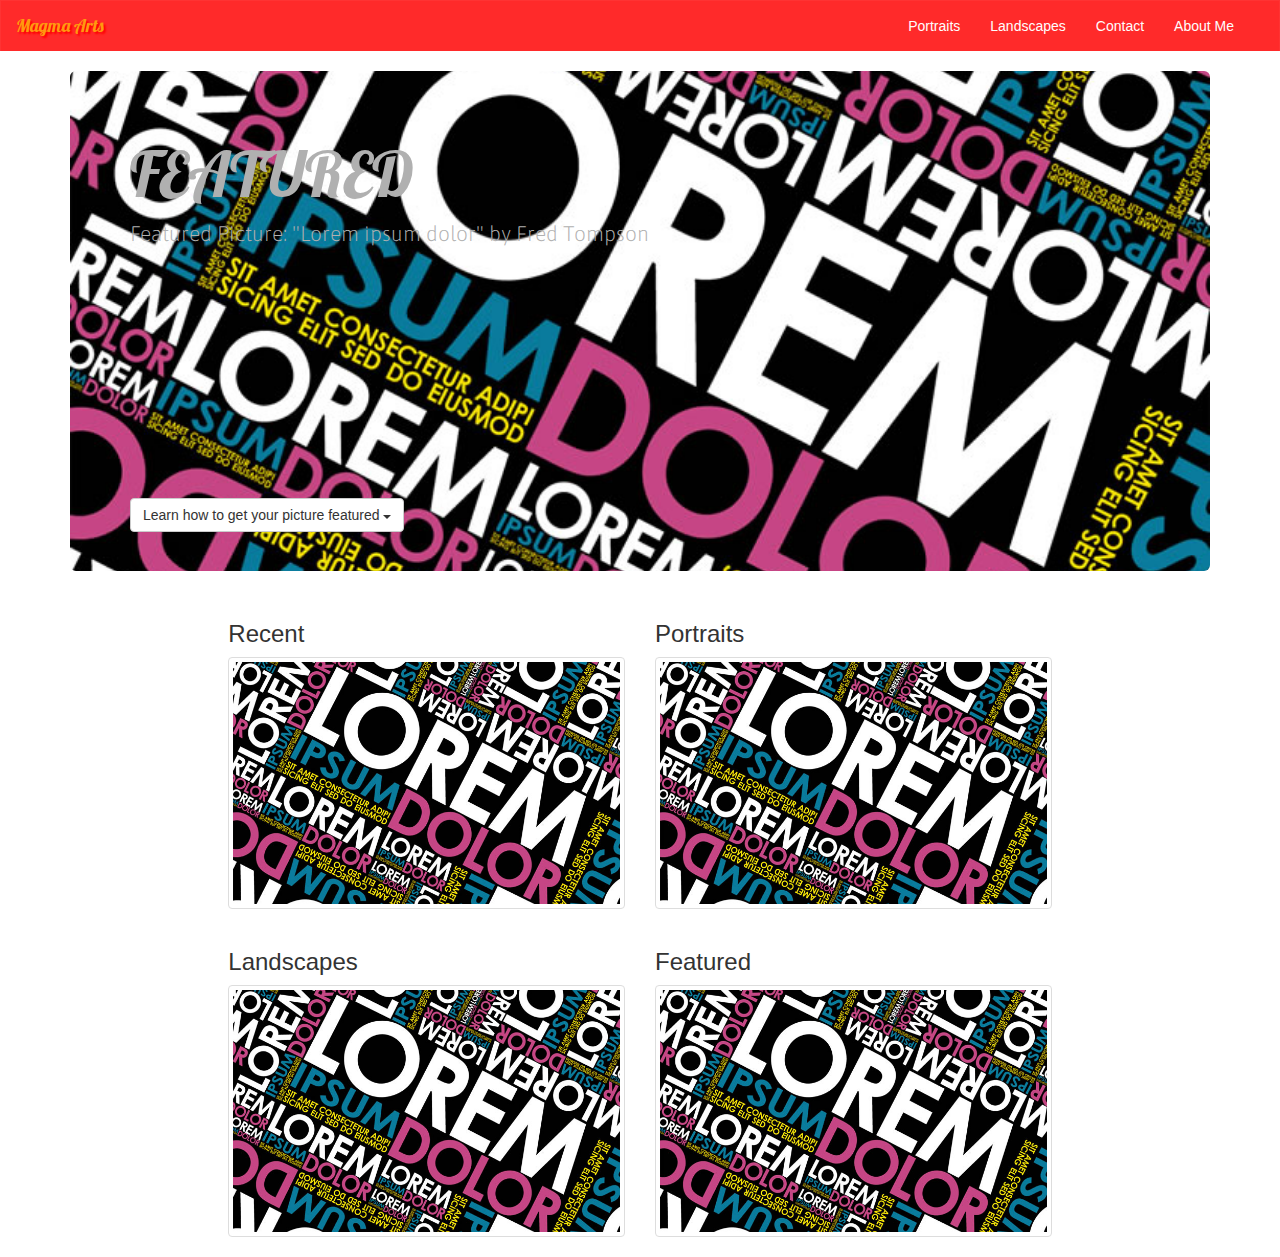
<file: index.html>
<!DOCTYPE html>
<html lang="en">
<head>
  <meta charset="UTF-8">
  <meta name="viewport" content="width=device-width, initial-scale=1.0">
  <meta http-equiv="X-UA-Compatible" content="ie=edge">
  <title>Magma Arts</title>
  <link rel="stylesheet" href="css/bootstrap.min.css">
  <link rel="stylesheet" href="css/styles.css">
  <link rel="stylesheet" href="featured.html">
  <link rel="stylesheet" href="portraits.html">
  <link rel="stylesheet" href="landscapes.html">
  <link rel="stylesheet" href="recent.html">
  <link rel="stylesheet" href="contact.html">
  <link rel="stylesheet" href="about.html">
</head>
<body>
  <header><!-- start of nav -->
    <nav class="navbar navbar-inverse">
      <div class="container-fluid">
        <!-- Brand and toggle get grouped for better mobile display -->
        <div class="navbar-header">
          <button type="button" class="navbar-toggle collapsed" data-toggle="collapse" data-target="#bs-example-navbar-collapse-1" aria-expanded="false">
            <span class="sr-only">Toggle navigation</span>
            <span class="icon-bar"></span>
            <span class="icon-bar"></span>
            <span class="icon-bar"></span>
          </button>
          <a class="navbar-brand lobster-text logo" href="index.html">Magma Arts</a>
        </div>

        <!-- Collect the nav links, forms, and other content for toggling -->
        <div class="collapse navbar-collapse navbar-right" id="bs-example-navbar-collapse-1">
          <ul class="nav navbar-nav nav-right">
            <li><a href="portraits.html">Portraits</a></li>
            <li><a href="landscapes.html">Landscapes</a></li>
            <li><a href="contact.html">Contact</a></li>
            <li><a href="about.html">About Me</a></li>
          </ul>
        </div><!-- /.navbar-collapse -->
      </div><!-- /.container-fluid -->
    </nav>
  </header><!-- end of nav -->
  <div class="container-fluid"></div>
  <div class="container"><!-- start of jumbotron -->
    <div class="jumbotron hero-img">
      <h1 class="lobster-text">FEATURED</h1>
      <p class="asap-text">Featured Picture: "Lorem ipsum dolor" by Fred Tompson</p>
      <div class="dropdown dropdown-postion">
        <button class="btn btn-default dropdown-toggle" type="button" id="dropdownMenu1" data-toggle="dropdown" aria-haspopup="true" aria-expanded="true">
          Learn how to get your picture featured
          <span class="caret"></span>
        </button>
        <ul class="dropdown-menu dropdown-width" aria-labelledby="dropdownMenu1">
          <li>Go to "Contact", and on contact, do your email, select "GET FEATURED", put your photo you want to get featured in the file selection, add a message then send. I will go down the list by who sent first</li>
        </ul>
      </div>
    </div>
  </div><!-- end of jumbotron -->
  <div class="container-fluid">
    <div class="row">
      <div class="col-sm-4 col-sm-offset-2 col-xs-12">
        <h3>Recent</h3>
        <a href="recent.html" class="thumbnail">
          <img src="img/lorem-ipsum-filler-text.jpg" alt="...">
        </a>
      </div>
      <div class="col-sm-4 col-xs-12">
        <h3>Portraits</h3>
        <a href="portraits.html" class="thumbnail">
          <img src="img/lorem-ipsum-filler-text.jpg" alt="...">
        </a>
      </div>
    </div>
    <div class="row">
      <div class="col-sm-4 col-sm-offset-2 col-xs-12">
        <h3>Landscapes</h3>
        <a href="landscapes.html" class="thumbnail">
          <img src="img/lorem-ipsum-filler-text.jpg" alt="...">
        </a>
      </div>
      <div class="col-sm-4 col-xs-12">
        <h3>Featured</h3>
        <a href="featured.html" class="thumbnail">
          <img src="img/lorem-ipsum-filler-text.jpg" alt="...">
        </a>
      </div>
    </div>
  </div>
  <!-- javascript	 -->
	<script src="https://ajax.googleapis.com/ajax/libs/jquery/1.11.3/jquery.min.js"></script>
	<script src="js/bootstrap.min.js"></script>
  <script src="js/script.js"></script>
</body>
</html>
</file>
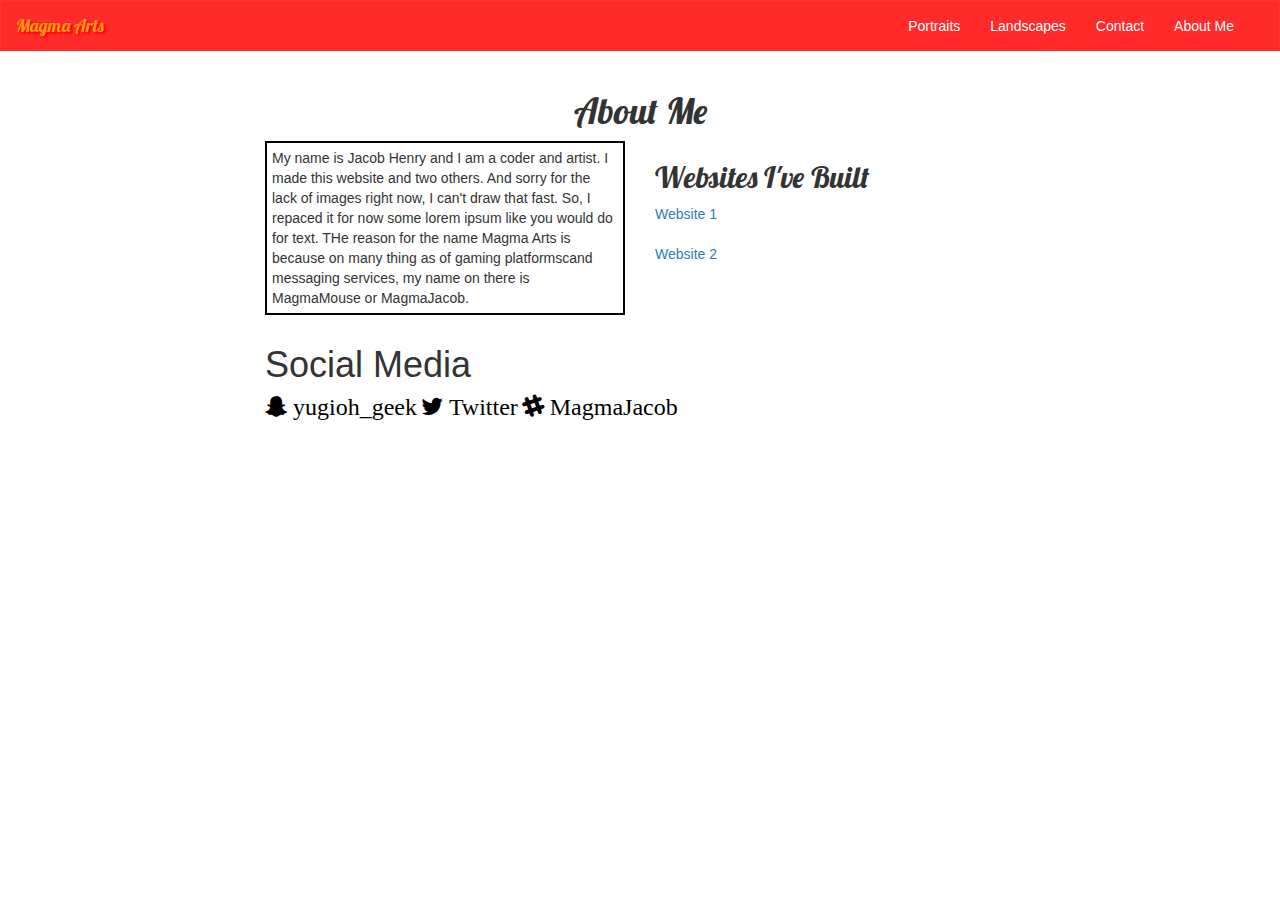
<file: about.html>
<!DOCTYPE html>
<html lang="en">
<head>
  <meta charset="UTF-8">
  <meta name="viewport" content="width=device-width, initial-scale=1.0">
  <meta http-equiv="X-UA-Compatible" content="ie=edge">
  <title>About Me</title>
  <link rel="stylesheet" href="css/bootstrap.min.css">
  <link rel="stylesheet" href="css/font-awesome.min.css">
  <link rel="stylesheet" href="css/styles.css">
  <link rel="stylesheet" href="featured.html">
  <link rel="stylesheet" href="portraits.html">
  <link rel="stylesheet" href="landscapes.html">
  <link rel="stylesheet" href="recent.html">
  <link rel="stylesheet" href="contact.html">
</head>
<body>
  <header><!-- start of nav -->
    <nav class="navbar navbar-inverse">
      <div class="container-fluid">
        <!-- Brand and toggle get grouped for better mobile display -->
        <div class="navbar-header">
          <button type="button" class="navbar-toggle collapsed" data-toggle="collapse" data-target="#bs-example-navbar-collapse-1" aria-expanded="false">
            <span class="sr-only">Toggle navigation</span>
            <span class="icon-bar"></span>
            <span class="icon-bar"></span>
            <span class="icon-bar"></span>
          </button>
          <a class="navbar-brand lobster-text logo" href="index.html">Magma Arts</a>
        </div>

        <!-- Collect the nav links, forms, and other content for toggling -->
        <div class="collapse navbar-collapse navbar-right" id="bs-example-navbar-collapse-1">
          <ul class="nav navbar-nav nav-right">
            <li><a href="portraits.html">Portraits</a></li>
            <li><a href="landscapes.html">Landscapes</a></li>
            <li><a href="contact.html">Contact</a></li>
            <li><a href="about.html">About Me</a></li>
          </ul>
        </div><!-- /.navbar-collapse -->
      </div><!-- /.container-fluid -->
    </nav>
  </header><!-- end of nav -->
  <div class="container">
    <div class="row">
      <h1 class="text-center lobster-text">About Me</h1>
    </div>
    <div class="row">
      <div class="col-sm-4 col-sm-offset-2 col-xs-12">
        <p class="border padding">My name is Jacob Henry and I am a coder and artist. I made this website and two others. And sorry for the lack of images right now, I can't draw that fast. So, I repaced it for now some lorem ipsum like you would do for text. THe reason for the name Magma Arts is because on many thing as of gaming platformscand messaging services, my name on there is MagmaMouse or MagmaJacob.</p>
      </div>
      <div class="col-sm-4 col-xs-12">
        <h2 class="lobster-text">Websites I've Built</h2>
        <a href="https://geekwiseb2.github.io/restaurante-july-17-MagmaJacob/">Website 1</a><br><br>
        <a href="https://geekwiseb2.github.io/petstore-july-2017-MagmaJacob/">Website 2</a>
      </div>
    </div>
    <div class="row">
      <div class="col-sm-8 col-sm-offset-2 col-xs-12">
        <h1>Social Media</h1>
        <i class="fa fa-snapchat-ghost icons" aria-hidden="true"> yugioh_geek</i>
        <i class="fa fa-twitter icons" aria-hidden="true"><a href="" class="icons"> Twitter</a></i>
        <i class="fa fa-slack icons" aria-hidden="true"> MagmaJacob</i>
      </div>
    </div>
  </div>
</body>
</html>
</file>
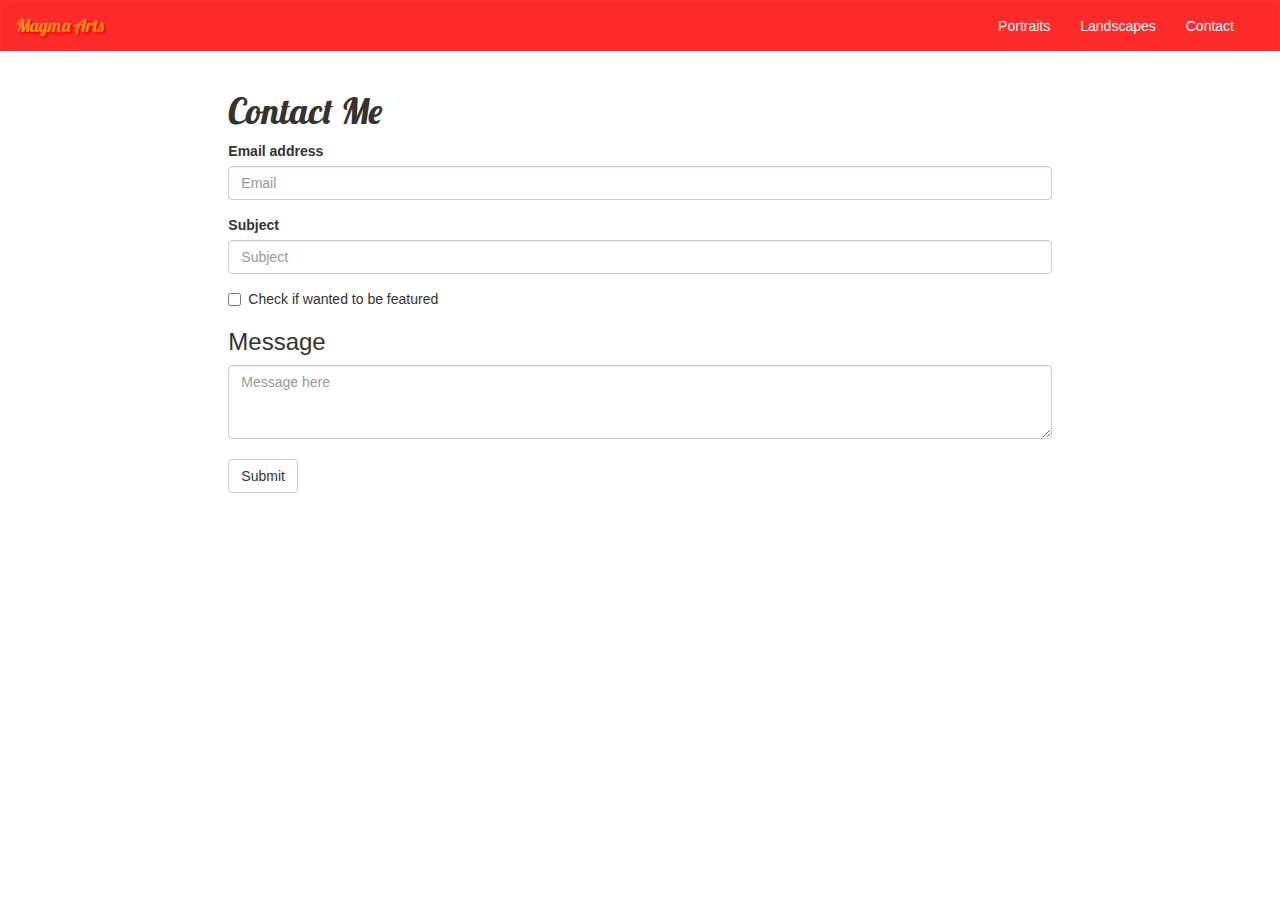
<file: contact.html>
<!DOCTYPE html>
<html lang="en">
<head>
  <meta charset="UTF-8">
  <meta name="viewport" content="width=device-width, initial-scale=1.0">
  <meta http-equiv="X-UA-Compatible" content="ie=edge">
  <title>Contact</title>
  <link rel="stylesheet" href="css/bootstrap.min.css">
  <link rel="stylesheet" href="css/styles.css">
  <link rel="stylesheet" href="featured.html">
  <link rel="stylesheet" href="portraits.html">
  <link rel="stylesheet" href="landscapes.html">
  <link rel="stylesheet" href="recent.html">
  <link rel="stylesheet" href="contact.html">
</head>
<body>
  <header><!-- start of nav -->
    <nav class="navbar navbar-inverse">
      <div class="container-fluid">
        <!-- Brand and toggle get grouped for better mobile display -->
        <div class="navbar-header">
          <button type="button" class="navbar-toggle collapsed" data-toggle="collapse" data-target="#bs-example-navbar-collapse-1" aria-expanded="false">
            <span class="sr-only">Toggle navigation</span>
            <span class="icon-bar"></span>
            <span class="icon-bar"></span>
            <span class="icon-bar"></span>
          </button>
          <a class="navbar-brand lobster-text logo" href="index.html">Magma Arts</a>
        </div>

        <!-- Collect the nav links, forms, and other content for toggling -->
        <div class="collapse navbar-collapse navbar-right" id="bs-example-navbar-collapse-1">
          <ul class="nav navbar-nav nav-right">
            <li><a href="portraits.html">Portraits</a></li>
            <li><a href="landscapes.html">Landscapes</a></li>
            <li><a href="contact.html">Contact</a></li>
          </ul>
        </div><!-- /.navbar-collapse -->
      </div><!-- /.container-fluid -->
    </nav>
  </header><!-- end of nav -->
  <div class="container-fluid">
    <div class="row">
      <div class="col-sm-8 col-sm-offset-2 col-xs-10">
        <h1 class="lobster-text">Contact Me</h1>
        <form>
          <div class="form-group">
            <label for="exampleInputEmail1">Email address</label>
            <input type="email" class="form-control" id="exampleInputEmail1" placeholder="Email">
          </div>
          <div class="form-group" id="appear">
            <label for="exampleInputPassword1">Subject</label>
            <input type="text" class="form-control" id="exampleInputPassword1 dissapear" placeholder="Subject">
          </div>
          <div class="checkbox">
            <label>
              <input type="checkbox" id="myInput"> Check if wanted to be featured
            </label>
          </div>
          <div class="form-group dissappear" id="dissappear">
            <label for="exampleInputFile">File input(Only if wanted to be featured)</label>
            <input type="file" id="exampleInputFile">
          </div>
          <h3>Message</h3>
          <textarea class="form-control sm-bottom-margin" rows="3" placeholder="Message here"></textarea>
          <button type="submit" class="btn btn-default">Submit</button>
        </form>
      </div>
    </div>
  </div>
  <!-- javascript	 -->
  <script src="https://ajax.googleapis.com/ajax/libs/jquery/1.11.3/jquery.min.js"></script>
  <script src="js/bootstrap.min.js"></script>
  <script src="js/script.js"></script>
</body>
</html>
</file>
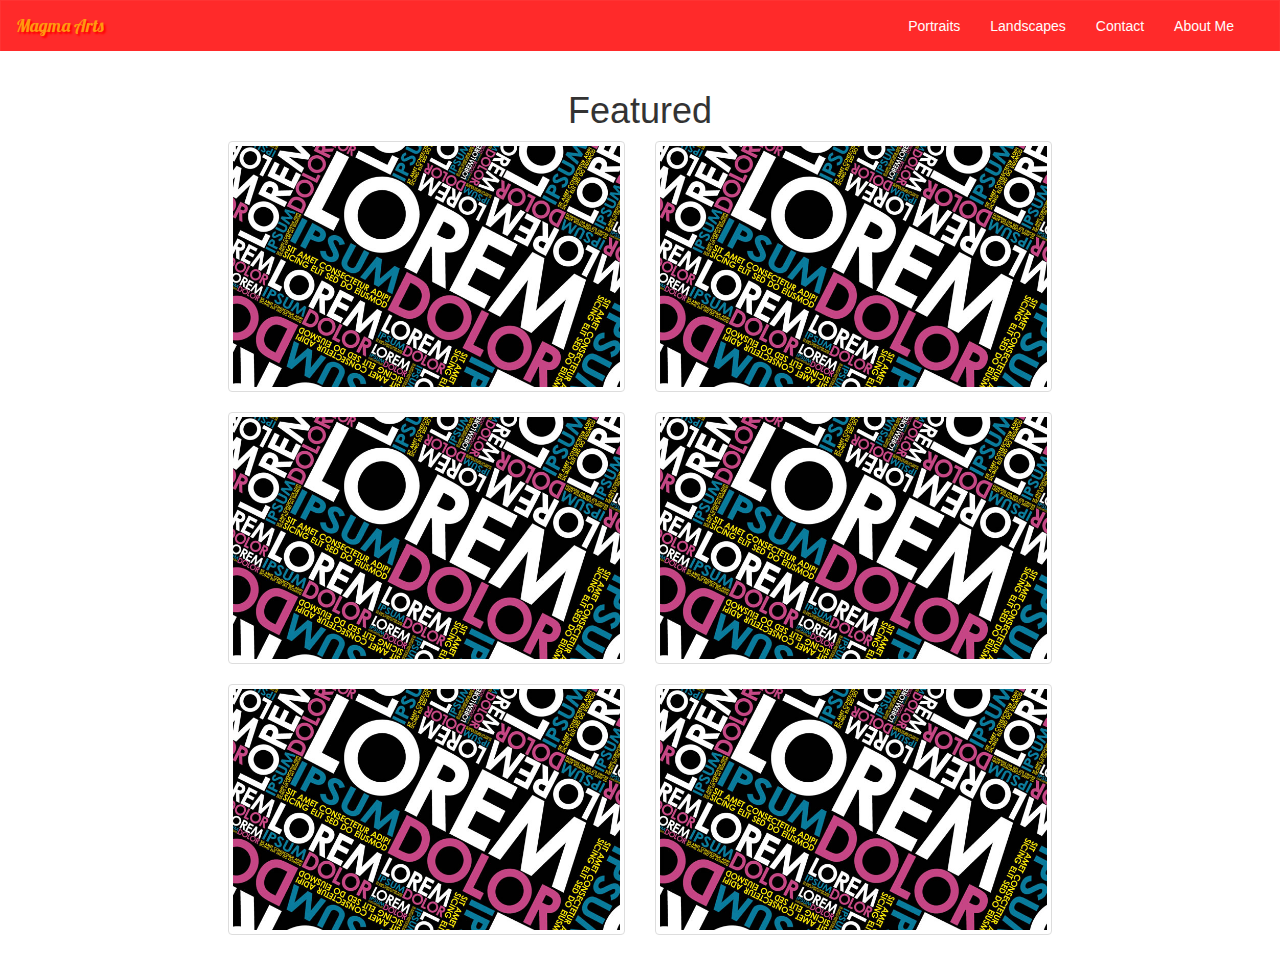
<file: featured.html>
<!DOCTYPE html>
<html lang="en">
<head>
  <meta charset="UTF-8">
  <meta name="viewport" content="width=device-width, initial-scale=1.0">
  <meta http-equiv="X-UA-Compatible" content="ie=edge">
  <title>Featured</title>
  <link rel="stylesheet" href="css/bootstrap.min.css">
  <link rel="stylesheet" href="css/styles.css">
  <link rel="stylesheet" href="featured.html">
  <link rel="stylesheet" href="portraits.html">
  <link rel="stylesheet" href="landscapes.html">
  <link rel="stylesheet" href="recent.html">
  <link rel="stylesheet" href="contact.html">
</head>
<body>
  <header><!-- start of nav -->
    <nav class="navbar navbar-inverse">
      <div class="container-fluid">
        <!-- Brand and toggle get grouped for better mobile display -->
        <div class="navbar-header">
          <button type="button" class="navbar-toggle collapsed" data-toggle="collapse" data-target="#bs-example-navbar-collapse-1" aria-expanded="false">
            <span class="sr-only">Toggle navigation</span>
            <span class="icon-bar"></span>
            <span class="icon-bar"></span>
            <span class="icon-bar"></span>
          </button>
          <a class="navbar-brand lobster-text logo" href="index.html">Magma Arts</a>
        </div>

        <!-- Collect the nav links, forms, and other content for toggling -->
        <div class="collapse navbar-collapse navbar-right" id="bs-example-navbar-collapse-1">
          <ul class="nav navbar-nav nav-right">
            <li><a href="portraits.html">Portraits</a></li>
            <li><a href="landscapes.html">Landscapes</a></li>
            <li><a href="contact.html">Contact</a></li>
            <li><a href="about.html">About Me</a></li>
          </ul>
        </div><!-- /.navbar-collapse -->
      </div><!-- /.container-fluid -->
    </nav>
  </header><!-- end of nav -->
  <div class="container-fluid">
    <div class="row">
      <div class="col-sm-8 col-sm-offset-2 col-xs-10">
        <h1 class="text-center">Featured</h1>
      </div>
    </div>
    <div class="row">
      <div class="col-sm-4 col-sm-offset-2 col-xs-12">
        <a href="#" class="thumbnail">
          <img src="img/lorem-ipsum-filler-text.jpg" alt="...">
        </a>
      </div>
      <div class="col-sm-4 col-xs-12">
        <a href="#" class="thumbnail">
          <img src="img/lorem-ipsum-filler-text.jpg" alt="...">
        </a>
      </div>
    </div>
    <div class="row">
      <div class="col-sm-4 col-sm-offset-2 col-xs-12">
        <a href="#" class="thumbnail">
          <img src="img/lorem-ipsum-filler-text.jpg" alt="...">
        </a>
      </div>
      <div class="col-sm-4 col-xs-12">
        <a href="#" class="thumbnail">
          <img src="img/lorem-ipsum-filler-text.jpg" alt="...">
        </a>
      </div>
    </div>
    <div class="row">
      <div class="col-sm-4 col-sm-offset-2 col-xs-12">
        <a href="#" class="thumbnail">
          <img src="img/lorem-ipsum-filler-text.jpg" alt="...">
        </a>
      </div>
      <div class="col-sm-4 col-xs-12">
        <a href="#" class="thumbnail">
          <img src="img/lorem-ipsum-filler-text.jpg" alt="...">
        </a>
      </div>
    </div>
  </div>
  <!-- javascript	 -->
  <script src="https://ajax.googleapis.com/ajax/libs/jquery/1.11.3/jquery.min.js"></script>
  <script src="js/bootstrap.min.js"></script>
</body>
</html>
</file>
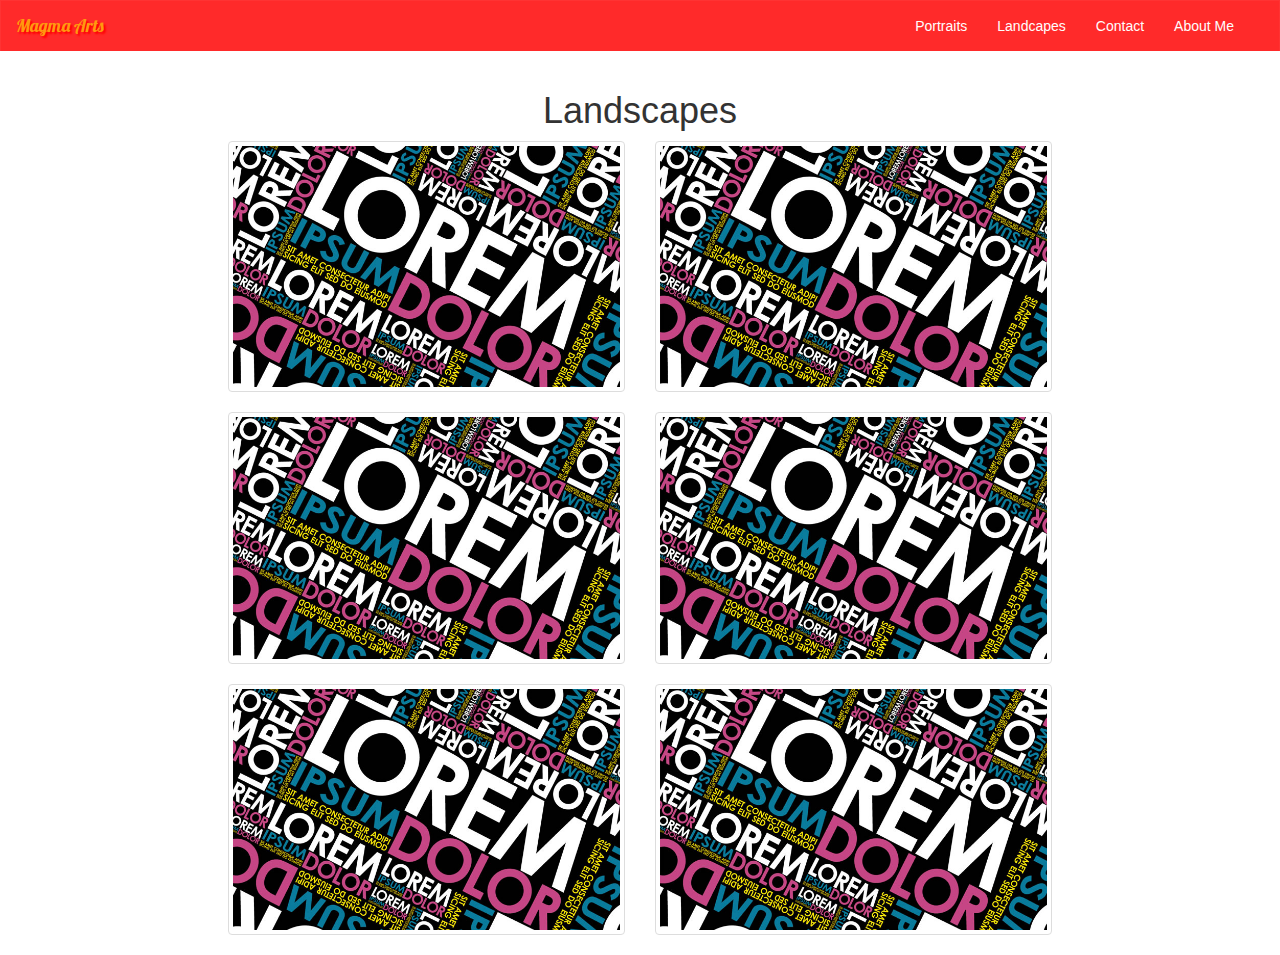
<file: landscapes.html>
<!DOCTYPE html>
<html lang="en">
<head>
  <meta charset="UTF-8">
  <meta name="viewport" content="width=device-width, initial-scale=1.0">
  <meta http-equiv="X-UA-Compatible" content="ie=edge">
  <title>Landscapes</title>
  <link rel="stylesheet" href="css/bootstrap.min.css">
  <link rel="stylesheet" href="css/styles.css">
  <link rel="stylesheet" href="featured.html">
  <link rel="stylesheet" href="portraits.html">
  <link rel="stylesheet" href="landscapes.html">
  <link rel="stylesheet" href="recent.html">
  <link rel="stylesheet" href="contact.html">
</head>
<body>
  <header><!-- start of nav -->
    <nav class="navbar navbar-inverse">
      <div class="container-fluid">
        <!-- Brand and toggle get grouped for better mobile display -->
        <div class="navbar-header">
          <button type="button" class="navbar-toggle collapsed" data-toggle="collapse" data-target="#bs-example-navbar-collapse-1" aria-expanded="false">
            <span class="sr-only">Toggle navigation</span>
            <span class="icon-bar"></span>
            <span class="icon-bar"></span>
            <span class="icon-bar"></span>
          </button>
          <a class="navbar-brand lobster-text logo" href="index.html">Magma Arts</a>
        </div>

        <!-- Collect the nav links, forms, and other content for toggling -->
        <div class="collapse navbar-collapse navbar-right" id="bs-example-navbar-collapse-1">
          <ul class="nav navbar-nav nav-right">
            <li><a href="portraits.html">Portraits</a></li>
            <li><a href="landscapes.html">Landcapes</a></li>
            <li><a href="contact.html">Contact</a></li>
            <li><a href="about.html">About Me</a></li>
          </ul>
        </div><!-- /.navbar-collapse -->
      </div><!-- /.container-fluid -->
    </nav>
  </header><!-- end of nav -->
  <div class="container-fluid">
    <div class="row">
      <div class="col-sm-8 col-sm-offset-2 col-xs-10">
        <h1 class="text-center">Landscapes</h1>
      </div>
    </div>
    <div class="row">
      <div class="col-sm-4 col-sm-offset-2 col-xs-12">
        <a href="#" class="thumbnail">
          <img src="img/lorem-ipsum-filler-text.jpg" alt="...">
        </a>
      </div>
      <div class="col-sm-4 col-xs-12">
        <a href="#" class="thumbnail">
          <img src="img/lorem-ipsum-filler-text.jpg" alt="...">
        </a>
      </div>
    </div>
    <div class="row">
      <div class="col-sm-4 col-sm-offset-2 col-xs-12">
        <a href="#" class="thumbnail">
          <img src="img/lorem-ipsum-filler-text.jpg" alt="...">
        </a>
      </div>
      <div class="col-sm-4 col-xs-12">
        <a href="#" class="thumbnail">
          <img src="img/lorem-ipsum-filler-text.jpg" alt="...">
        </a>
      </div>
    </div>
    <div class="row">
      <div class="col-sm-4 col-sm-offset-2 col-xs-12">
        <a href="#" class="thumbnail">
          <img src="img/lorem-ipsum-filler-text.jpg" alt="...">
        </a>
      </div>
      <div class="col-sm-4 col-xs-12">
        <a href="#" class="thumbnail">
          <img src="img/lorem-ipsum-filler-text.jpg" alt="...">
        </a>
      </div>
    </div>
  </div>
  <!-- javascript	 -->
  <script src="https://ajax.googleapis.com/ajax/libs/jquery/1.11.3/jquery.min.js"></script>
  <script src="js/bootstrap.min.js"></script>
</body>
</html>
</file>
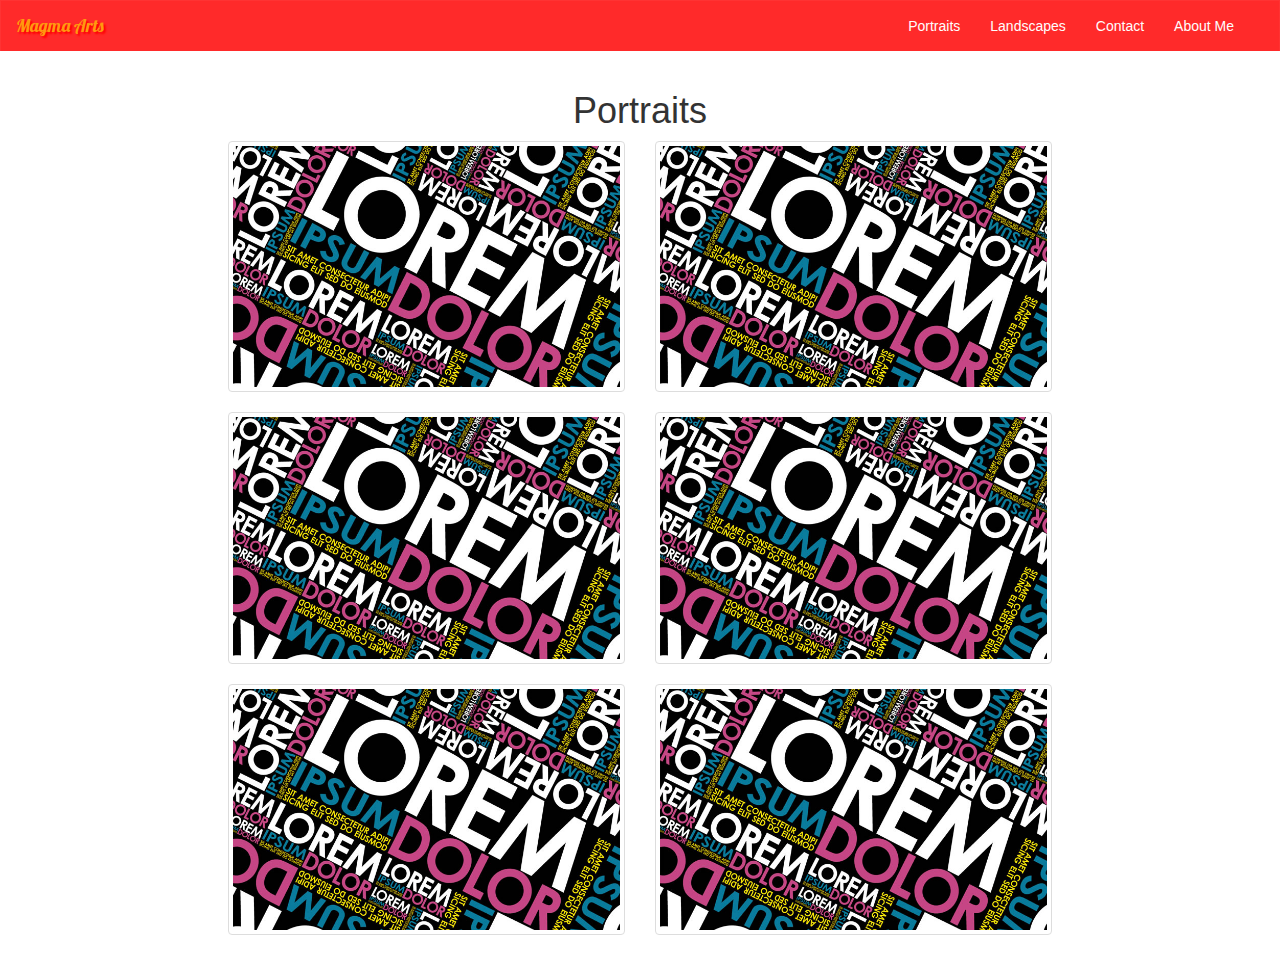
<file: portraits.html>
<!DOCTYPE html>
<html lang="en">
<head>
  <meta charset="UTF-8">
  <meta name="viewport" content="width=device-width, initial-scale=1.0">
  <meta http-equiv="X-UA-Compatible" content="ie=edge">
  <title>Portraits</title>
  <link rel="stylesheet" href="css/bootstrap.min.css">
  <link rel="stylesheet" href="css/styles.css">
  <link rel="stylesheet" href="featured.html">
  <link rel="stylesheet" href="portraits.html">
  <link rel="stylesheet" href="landscapes.html">
  <link rel="stylesheet" href="recent.html">
  <link rel="stylesheet" href="contact.html">
</head>
<body>
  <header><!-- start of nav -->
    <nav class="navbar navbar-inverse">
      <div class="container-fluid">
        <!-- Brand and toggle get grouped for better mobile display -->
        <div class="navbar-header">
          <button type="button" class="navbar-toggle collapsed" data-toggle="collapse" data-target="#bs-example-navbar-collapse-1" aria-expanded="false">
            <span class="sr-only">Toggle navigation</span>
            <span class="icon-bar"></span>
            <span class="icon-bar"></span>
            <span class="icon-bar"></span>
          </button>
          <a class="navbar-brand lobster-text logo" href="index.html">Magma Arts</a>
        </div>

        <!-- Collect the nav links, forms, and other content for toggling -->
        <div class="collapse navbar-collapse navbar-right" id="bs-example-navbar-collapse-1">
          <ul class="nav navbar-nav nav-right">
            <li><a href="portraits.html">Portraits</a></li>
            <li><a href="landscapes.html">Landscapes</a></li>
            <li><a href="contact.html">Contact</a></li>
            <li><a href="about.html">About Me</a></li>
          </ul>
        </div><!-- /.navbar-collapse -->
      </div><!-- /.container-fluid -->
    </nav>
  </header><!-- end of nav -->
  <div class="container-fluid">
    <div class="row">
      <div class="col-sm-8 col-sm-offset-2 col-xs-10">
        <h1 class="text-center">Portraits</h1>
      </div>
    </div>
    <div class="row">
      <div class="col-sm-4 col-sm-offset-2 col-xs-12">
        <a href="#" class="thumbnail">
          <img src="img/lorem-ipsum-filler-text.jpg" alt="...">
        </a>
      </div>
      <div class="col-sm-4 col-xs-12">
        <a href="#" class="thumbnail">
          <img src="img/lorem-ipsum-filler-text.jpg" alt="...">
        </a>
      </div>
    </div>
    <div class="row">
      <div class="col-sm-4 col-sm-offset-2 col-xs-12">
        <a href="#" class="thumbnail">
          <img src="img/lorem-ipsum-filler-text.jpg" alt="...">
        </a>
      </div>
      <div class="col-sm-4 col-xs-12">
        <a href="#" class="thumbnail">
          <img src="img/lorem-ipsum-filler-text.jpg" alt="...">
        </a>
      </div>
    </div>
    <div class="row">
      <div class="col-sm-4 col-sm-offset-2 col-xs-12">
        <a href="#" class="thumbnail">
          <img src="img/lorem-ipsum-filler-text.jpg" alt="...">
        </a>
      </div>
      <div class="col-sm-4 col-xs-12">
        <a href="#" class="thumbnail">
          <img src="img/lorem-ipsum-filler-text.jpg" alt="...">
        </a>
      </div>
    </div>
  </div>
  <!-- javascript	 -->
  <script src="https://ajax.googleapis.com/ajax/libs/jquery/1.11.3/jquery.min.js"></script>
  <script src="js/bootstrap.min.js"></script>
</body>
</html>
</file>
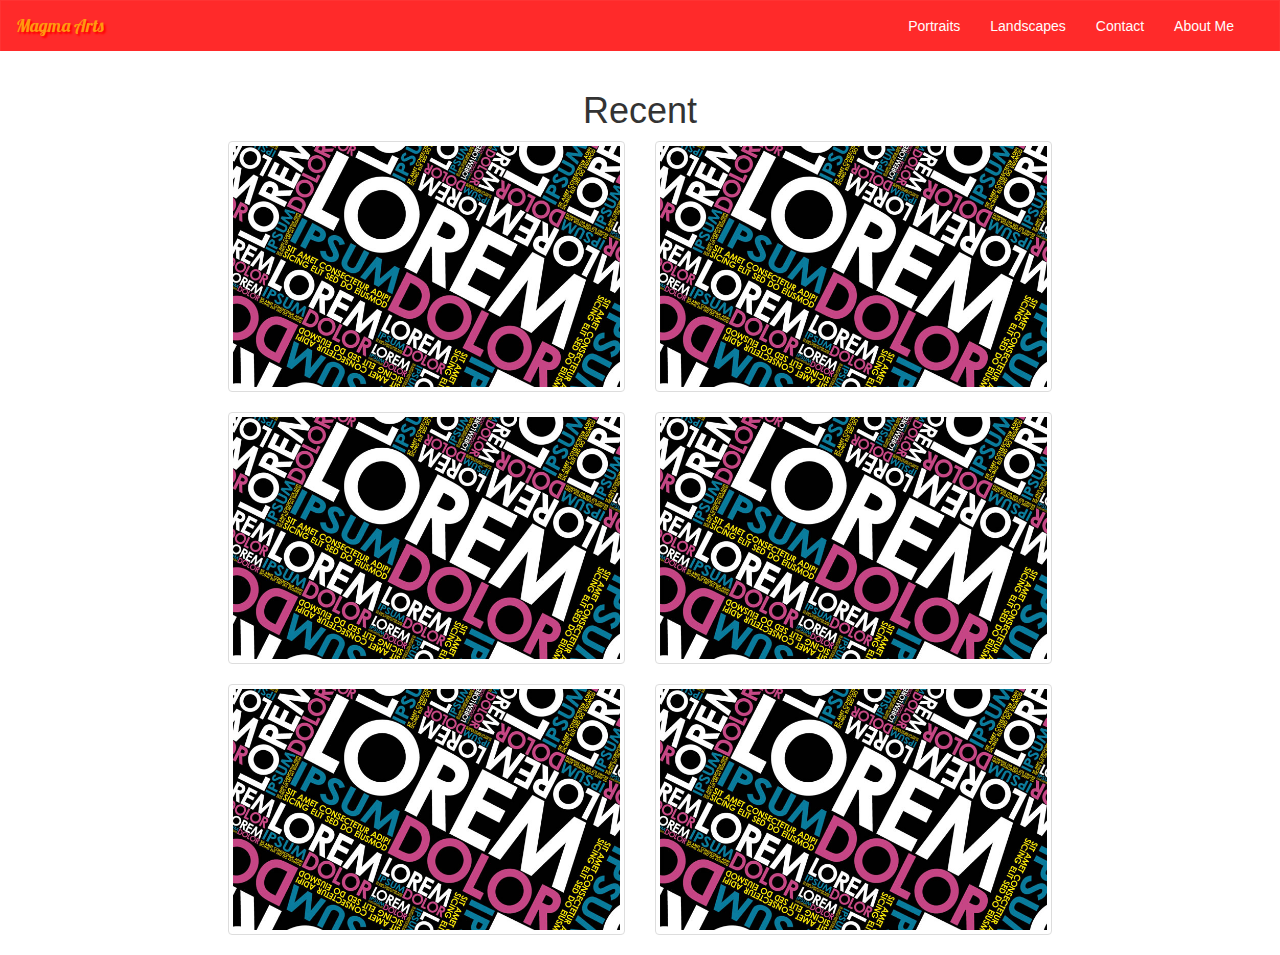
<file: recent.html>
<!DOCTYPE html>
<html lang="en">
<head>
  <meta charset="UTF-8">
  <meta name="viewport" content="width=device-width, initial-scale=1.0">
  <meta http-equiv="X-UA-Compatible" content="ie=edge">
  <title>Recent</title>
  <link rel="stylesheet" href="css/bootstrap.min.css">
  <link rel="stylesheet" href="css/styles.css">
  <link rel="stylesheet" href="featured.html">
  <link rel="stylesheet" href="portraits.html">
  <link rel="stylesheet" href="landscapes.html">
  <link rel="stylesheet" href="recent.html">
  <link rel="stylesheet" href="contact.html">
</head>
<body>
  <header><!-- start of nav -->
    <nav class="navbar navbar-inverse">
      <div class="container-fluid">
        <!-- Brand and toggle get grouped for better mobile display -->
        <div class="navbar-header">
          <button type="button" class="navbar-toggle collapsed" data-toggle="collapse" data-target="#bs-example-navbar-collapse-1" aria-expanded="false">
            <span class="sr-only">Toggle navigation</span>
            <span class="icon-bar"></span>
            <span class="icon-bar"></span>
            <span class="icon-bar"></span>
          </button>
          <a class="navbar-brand lobster-text logo" href="index.html">Magma Arts</a>
        </div>

        <!-- Collect the nav links, forms, and other content for toggling -->
        <div class="collapse navbar-collapse navbar-right" id="bs-example-navbar-collapse-1">
          <ul class="nav navbar-nav nav-right">
            <li><a href="portraits.html">Portraits</a></li>
            <li><a href="landscapes.html">Landscapes</a></li>
            <li><a href="contact.html">Contact</a></li>
            <li><a href="about.html">About Me</a></li>
          </ul>
        </div><!-- /.navbar-collapse -->
      </div><!-- /.container-fluid -->
    </nav>
  </header><!-- end of nav -->
  <div class="container-fluid">
    <div class="row">
      <div class="col-sm-8 col-sm-offset-2 col-xs-10">
        <h1 class="text-center">Recent</h1>
      </div>
    </div>
    <div class="row">
      <div class="col-sm-4 col-sm-offset-2 col-xs-12">
        <a href="#" class="thumbnail">
          <img src="img/lorem-ipsum-filler-text.jpg" alt="...">
        </a>
      </div>
      <div class="col-sm-4 col-xs-12">
        <a href="#" class="thumbnail">
          <img src="img/lorem-ipsum-filler-text.jpg" alt="...">
        </a>
      </div>
    </div>
    <div class="row">
      <div class="col-sm-4 col-sm-offset-2 col-xs-12">
        <a href="#" class="thumbnail">
          <img src="img/lorem-ipsum-filler-text.jpg" alt="...">
        </a>
      </div>
      <div class="col-sm-4 col-xs-12">
        <a href="#" class="thumbnail">
          <img src="img/lorem-ipsum-filler-text.jpg" alt="...">
        </a>
      </div>
    </div>
    <div class="row">
      <div class="col-sm-4 col-sm-offset-2 col-xs-12">
        <a href="#" class="thumbnail">
          <img src="img/lorem-ipsum-filler-text.jpg" alt="...">
        </a>
      </div>
      <div class="col-sm-4 col-xs-12">
        <a href="#" class="thumbnail">
          <img src="img/lorem-ipsum-filler-text.jpg" alt="...">
        </a>
      </div>
    </div>
  </div>
  <!-- javascript	 -->
  <script src="https://ajax.googleapis.com/ajax/libs/jquery/1.11.3/jquery.min.js"></script>
  <script src="js/bootstrap.min.js"></script>
</body>
</html>
</file>
<file: css/styles.css>
/*Universal*/

/*fonts*/
@import url('https://fonts.googleapis.com/css?family=Asap|Lobster');

.lobster-text{
  font-family: 'Lobster', cursive;
}

.asap-text{
  font-family: 'Asap', sans-serif;
}

/*navbar*/
.navbar-inverse{
  background-color: #FF2A2A;
  border-bottom: 2px;
  border-color: #FF3333;
}
.navbar{
  border-radius: 0px;
}
.navbar-inverse .navbar-nav>li>a{
  color: #FFFDFD;
}
.navbar-inverse .navbar-nav>li>a:hover{
  background-color: rgba(255,255,255,0.5);

}
.navbar-inverse .navbar-brand:focus, .navbar-inverse .navbar-brand:hover{
  color: #FF990F;
}
/*.logo{
  color: #FF990F;
}*/
.navbar-inverse .navbar-brand{
  color: #FF990F;
  text-shadow: 2px 2px 2px #FF0000;
}
/*jumbotron*/
.dropdown-width{
  width: 300px
}

.hero-img{
  background-image: url(../img/lorem-ipsum-filler-text.jpg);
  background-size: cover;
  background-position: center;
  height: 500px;
}
.dropdown-postion{
  margin-top: 250px
}
.hero-img p{
  color: #B0B0B0;
}

.hero-img h1{
  color: #B0B0B0;
}
/*universal*/
.sm-bottom-margin{
  margin-bottom: 20px;
}
.appear{
  visibility: visible;
}
.dissappear{
  display: none;
}
.border{
  border: 2px solid #000;
}
.padding{
  padding: 5px;
}
.icons{
  font-size: 24px;
  text-decoration: none;
  color: #000;
}
@media only screen and (max-width: 768px) {
  body{
    background-color: #FFB53B;
  }
  .thumbnail{
    border: 1px solid #FF9F00;
    background-color: #FF9F00;
  }
  .border{
    border: 2px solid #FF9F00;
  }
}
</file>
